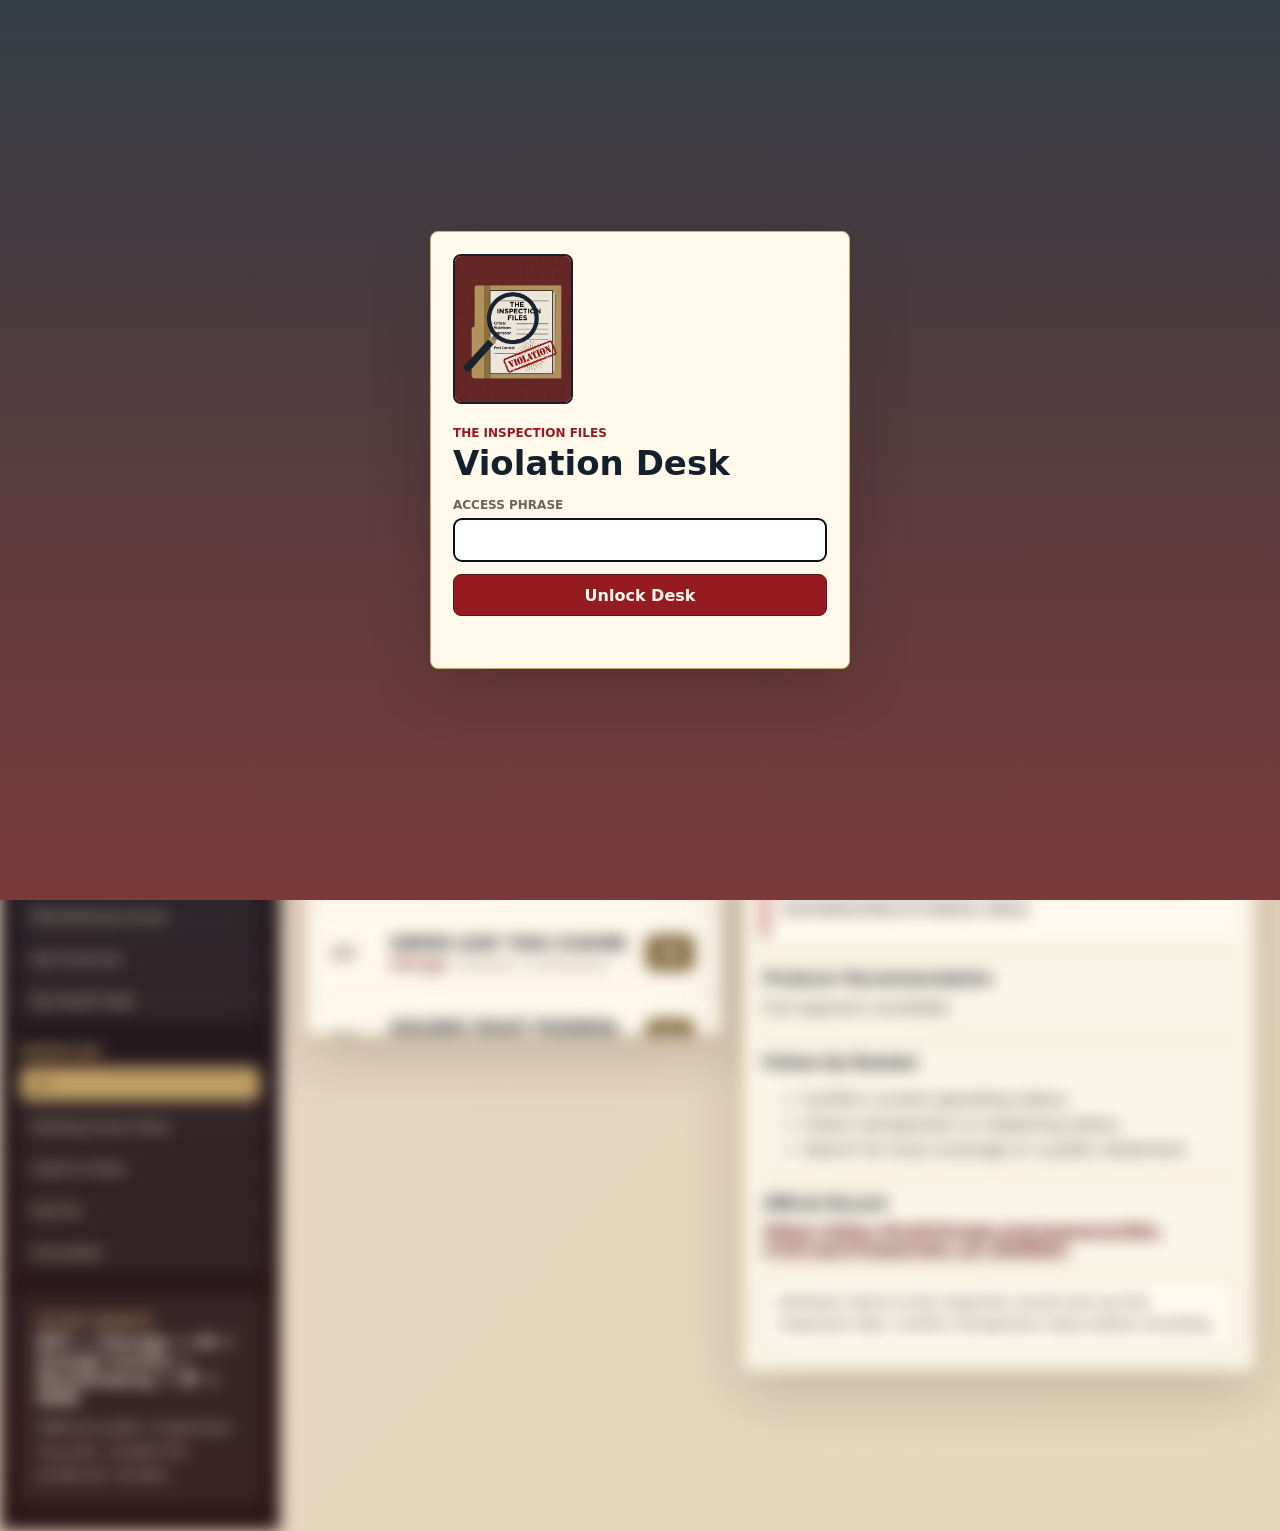
<file: index.template.html>
<!doctype html>
<html lang="en">
  <head>
    <meta charset="utf-8">
    <meta name="viewport" content="width=device-width, initial-scale=1">
    <title>The Inspection Files - Violation Desk</title>
    <link rel="stylesheet" href="styles.css">
  </head>
  <body class="auth-locked">
    <section id="loginGate" class="login-gate" aria-label="Violation Desk access">
      <div class="login-panel">
        <img class="login-logo" src="assets/inspection-files-logo.jpg" alt="The Inspection Files logo">
        <p class="kicker">The Inspection Files</p>
        <h1>Violation Desk</h1>
        <form id="loginForm" class="login-form">
          <label>
            <span>Access Phrase</span>
            <input id="accessPhrase" type="password" autocomplete="current-password" autofocus>
          </label>
          <button type="submit">Unlock Desk</button>
          <p id="loginError" class="login-error" role="alert"></p>
        </form>
      </div>
    </section>

    <div class="app-shell">
      <aside class="sidebar" aria-label="Violation Desk navigation">
        <div class="brand-block">
          <img class="brand-logo" src="assets/inspection-files-logo.jpg" alt="The Inspection Files logo">
          <div>
            <p class="kicker">The Inspection Files</p>
            <h1>Violation Desk</h1>
          </div>
        </div>

        <nav class="section-list" aria-label="Desk sections">
          <button class="section-button active" data-section="all">All Leads</button>
          <button class="section-button" data-section="The Closure Watch">Closure Watch</button>
          <button class="section-button" data-section="The Vermin Wire">Vermin Wire</button>
          <button class="section-button" data-section="The Gross Index">Gross Index</button>
        </nav>

        <div class="source-filter" aria-label="Source filters">
          <span class="label">Sources</span>
          <button class="source-button active" data-source="all">All</button>
          <button class="source-button" data-source="NYC">NYC</button>
          <button class="source-button" data-source="Chicago">Chicago</button>
          <button class="source-button" data-source="LA County">LA County</button>
          <button class="source-button" data-source="Orange County">Orange County</button>
          <button class="source-button" data-source="Mecklenburg County">Mecklenburg County</button>
          <button class="source-button" data-source="San Francisco">San Francisco</button>
          <button class="source-button" data-source="My Health Dept">My Health Dept</button>
        </div>

        <div class="workflow-filter" aria-label="Workflow filters">
          <span class="label">Workflow</span>
          <button class="workflow-button active" data-workflow="all">All</button>
          <button class="workflow-button" data-workflow="pending">Pending Future Show</button>
          <button class="workflow-button" data-workflow="used">Used on Show</button>
          <button class="workflow-button" data-workflow="declined">Decline</button>
          <button class="workflow-button" data-workflow="unmarked">Unmarked</button>
        </div>

        <div class="desk-card">
          <span class="label">Active Sources</span>
          <strong>NYC + Chicago + LA + Orange County + Mecklenburg + SF + MHD</strong>
          <p>Official public inspection records, ranked for producer review.</p>
        </div>
      </aside>

      <main class="workspace">
        <header class="topbar">
          <div>
            <p class="kicker">Weekly Rundown</p>
            <h2>Gross Index Lead Board</h2>
            <span id="generatedAt" class="refresh-stamp">Refreshing...</span>
          </div>
          <div class="toolbar">
            <button id="logoutButton" class="logout-button" type="button">Sign Out</button>
            <label class="search-box">
              <span>Search</span>
              <input id="searchInput" type="search" placeholder="Restaurant, city, violation...">
            </label>
            <label class="score-filter">
              <span>Minimum Score</span>
              <input id="scoreInput" type="range" min="45" max="90" value="45">
              <output id="scoreOutput">45</output>
            </label>
          </div>
        </header>

        <section class="stats-grid" aria-label="Rundown stats">
          <div class="stat">
            <span>Scored Leads</span>
            <strong id="leadCount">0</strong>
          </div>
          <div class="stat">
            <span>Top Score</span>
            <strong id="topScore">0</strong>
          </div>
          <div class="stat">
            <span>Case Briefs</span>
            <strong>5</strong>
          </div>
          <div class="stat">
            <span>Review Rule</span>
            <strong>Verify</strong>
          </div>
        </section>

        <section class="content-grid">
          <div class="lead-panel">
            <div class="panel-header">
              <h3>Ranked Leads</h3>
              <span id="visibleCount">0 visible</span>
            </div>
            <div id="leadList" class="lead-list"></div>
          </div>

          <article id="caseDetail" class="case-detail" aria-live="polite">
            <div class="empty-state">
              <p class="kicker">Select a lead</p>
              <h3>Open a Violation Desk Brief</h3>
              <p>Choose a ranked record to review the official detail, producer angle, and follow-up checklist.</p>
            </div>
          </article>
        </section>
      </main>
    </div>

    <script src="data.js?v=daily-refresh"></script>
    <script src="app.js?v=daily-refresh"></script>
  </body>
</html>
</file>
<file: styles.css>
:root {
  color-scheme: light;
  --ink: #111923;
  --muted: #6d6255;
  --line: #c9ad75;
  --paper: #eee3cf;
  --panel: #fbf5e7;
  --panel-strong: #fff9ec;
  --accent: #951b20;
  --accent-dark: #5f1518;
  --gold: #b89555;
  --gold-dark: #7c6237;
  --folder: #c0a064;
  --navy: #14212d;
  --green: #426f5d;
  --shadow: 0 18px 60px rgba(42, 19, 18, 0.2);
  font-family: Inter, ui-sans-serif, system-ui, -apple-system, BlinkMacSystemFont, "Segoe UI", sans-serif;
}

* {
  box-sizing: border-box;
}

body {
  margin: 0;
  min-height: 100vh;
  background:
    linear-gradient(135deg, rgba(149, 27, 32, 0.08), rgba(192, 160, 100, 0.16)),
    var(--paper);
  color: var(--ink);
}

button,
input {
  font: inherit;
}

body.auth-locked {
  overflow: hidden;
}

body.auth-locked .app-shell {
  filter: blur(8px);
  pointer-events: none;
  user-select: none;
}

.login-gate {
  position: fixed;
  inset: 0;
  z-index: 20;
  display: grid;
  place-items: center;
  padding: 24px;
  background:
    linear-gradient(180deg, rgba(20, 33, 45, 0.86), rgba(95, 21, 24, 0.82)),
    var(--paper);
}

body:not(.auth-locked) .login-gate {
  display: none;
}

.login-panel {
  width: min(420px, 100%);
  border: 1px solid var(--line);
  border-radius: 8px;
  background: var(--panel-strong);
  box-shadow: var(--shadow);
  padding: 22px;
}

.login-logo {
  width: 120px;
  aspect-ratio: 4 / 5;
  object-fit: cover;
  border: 2px solid var(--navy);
  border-radius: 8px;
  margin-bottom: 18px;
}

.login-panel h1 {
  color: var(--navy);
  margin-bottom: 18px;
}

.login-form {
  display: grid;
  gap: 12px;
}

.login-form label {
  display: grid;
  gap: 6px;
  color: var(--muted);
  font-size: 12px;
  font-weight: 800;
  text-transform: uppercase;
}

.login-form input {
  height: 44px;
  border: 1px solid var(--line);
  border-radius: 8px;
  background: #fff;
  color: var(--ink);
  padding: 0 12px;
}

.login-form button,
.logout-button {
  min-height: 42px;
  border: 1px solid var(--accent-dark);
  border-radius: 8px;
  background: var(--accent);
  color: #fff9ec;
  cursor: pointer;
  font-weight: 800;
}

.login-form button:hover,
.logout-button:hover {
  background: var(--accent-dark);
}

.login-error {
  min-height: 18px;
  margin: 0;
  color: var(--accent-dark);
  font-size: 13px;
  font-weight: 800;
}

.app-shell {
  min-height: 100vh;
  display: grid;
  grid-template-columns: 280px minmax(0, 1fr);
}

.sidebar {
  background:
    linear-gradient(180deg, rgba(20, 33, 45, 0.96), rgba(46, 21, 22, 0.98)),
    var(--navy);
  color: #fff4df;
  padding: 28px 20px;
  display: flex;
  flex-direction: column;
  gap: 28px;
}

.brand-block {
  display: grid;
  gap: 14px;
  border-bottom: 1px solid rgba(251, 245, 231, 0.2);
  padding-bottom: 22px;
}

.brand-logo {
  width: 100%;
  max-width: 212px;
  aspect-ratio: 4 / 5;
  object-fit: cover;
  object-position: center;
  border: 2px solid rgba(251, 245, 231, 0.78);
  border-radius: 8px;
  box-shadow: 0 12px 30px rgba(0, 0, 0, 0.28);
}

.kicker {
  color: var(--accent);
  font-size: 12px;
  font-weight: 800;
  letter-spacing: 0;
  margin: 0 0 6px;
  text-transform: uppercase;
}

.sidebar .kicker {
  color: #d5b36f;
}

h1,
h2,
h3,
h4,
p {
  margin-top: 0;
}

h1 {
  font-size: 34px;
  line-height: 1.02;
  margin-bottom: 0;
}

.section-list {
  display: grid;
  gap: 8px;
}

.section-button,
.source-button,
.workflow-button {
  width: 100%;
  min-height: 42px;
  border: 1px solid rgba(251, 245, 231, 0.2);
  border-radius: 8px;
  background: rgba(251, 245, 231, 0.05);
  color: #fff4df;
  cursor: pointer;
  text-align: left;
  padding: 0 12px;
}

.section-button:hover,
.section-button.active,
.source-button:hover,
.source-button.active,
.workflow-button:hover,
.workflow-button.active {
  background: var(--folder);
  color: #17120d;
}

.source-filter,
.workflow-filter {
  display: grid;
  gap: 8px;
}

.source-filter .label,
.workflow-filter .label {
  color: #d5b36f;
  font-size: 12px;
  font-weight: 800;
  text-transform: uppercase;
}

.source-button,
.workflow-button {
  min-height: 34px;
  font-size: 13px;
}

.desk-card {
  margin-top: auto;
  border: 1px solid rgba(251, 245, 231, 0.2);
  border-radius: 8px;
  padding: 16px;
  background: rgba(251, 245, 231, 0.06);
}

.desk-card .label,
.stat span,
.meta-grid span {
  display: block;
  color: var(--muted);
  font-size: 12px;
  font-weight: 800;
  margin-bottom: 4px;
  text-transform: uppercase;
}

.desk-card .label {
  color: #d5b36f;
}

.desk-card p {
  color: rgba(255, 244, 223, 0.74);
  line-height: 1.45;
  margin: 8px 0 0;
}

.workspace {
  padding: 24px;
  min-width: 0;
}

.topbar {
  display: flex;
  justify-content: space-between;
  gap: 18px;
  align-items: flex-end;
  margin-bottom: 18px;
}

.topbar h2 {
  font-size: 30px;
  margin-bottom: 0;
}

.refresh-stamp {
  display: block;
  margin-top: 8px;
  color: var(--muted);
  font-size: 12px;
  font-weight: 800;
  text-transform: uppercase;
}

.toolbar {
  display: flex;
  align-items: end;
  gap: 12px;
  flex-wrap: wrap;
}

.logout-button {
  padding: 0 14px;
}

.search-box,
.score-filter {
  display: grid;
  gap: 6px;
  color: var(--muted);
  font-size: 12px;
  font-weight: 800;
  text-transform: uppercase;
}

.search-box input {
  width: min(310px, 52vw);
  height: 42px;
  border: 1px solid var(--line);
  border-radius: 8px;
  background: #fff;
  color: var(--ink);
  padding: 0 12px;
}

.score-filter {
  grid-template-columns: 1fr auto;
  align-items: center;
  min-width: 180px;
}

.score-filter span {
  grid-column: 1 / -1;
}

.score-filter input {
  width: 150px;
  accent-color: var(--accent);
}

.score-filter output {
  color: var(--ink);
}

.stats-grid {
  display: grid;
  grid-template-columns: repeat(4, minmax(0, 1fr));
  gap: 12px;
  margin-bottom: 18px;
}

.stat {
  background: var(--panel-strong);
  border: 1px solid var(--line);
  border-radius: 8px;
  padding: 16px;
  box-shadow: inset 0 3px 0 rgba(192, 160, 100, 0.28);
}

.stat strong {
  display: block;
  font-size: 26px;
}

.content-grid {
  display: grid;
  grid-template-columns: minmax(380px, 0.9fr) minmax(360px, 1.1fr);
  gap: 18px;
  align-items: start;
}

.lead-panel,
.case-detail {
  min-height: 640px;
  background: var(--panel);
  border: 1px solid var(--line);
  border-radius: 8px;
  box-shadow: var(--shadow);
}

.panel-header {
  min-height: 58px;
  display: flex;
  align-items: center;
  justify-content: space-between;
  gap: 12px;
  padding: 16px;
  border-bottom: 1px solid var(--line);
}

.panel-header h3 {
  margin: 0;
}

.panel-header span {
  color: var(--muted);
  font-size: 13px;
  font-weight: 700;
}

.lead-list {
  display: grid;
  gap: 8px;
  padding: 12px;
  max-height: 720px;
  overflow: auto;
}

.lead-row {
  width: 100%;
  min-height: 76px;
  display: grid;
  grid-template-columns: 48px 1fr 52px;
  align-items: center;
  gap: 12px;
  border: 1px solid transparent;
  border-radius: 8px;
  background: rgba(255, 249, 236, 0.82);
  color: var(--ink);
  cursor: pointer;
  padding: 12px;
  text-align: left;
}

.lead-row:hover,
.lead-row.selected {
  border-color: var(--accent);
  background: #fffaf0;
}

.rank {
  color: var(--muted);
  font-weight: 800;
}

.lead-main {
  display: grid;
  gap: 4px;
  min-width: 0;
}

.lead-main strong,
.lead-main span {
  overflow: hidden;
  text-overflow: ellipsis;
  white-space: nowrap;
}

.lead-main span {
  color: var(--muted);
  font-size: 13px;
}

.lead-main em {
  color: var(--accent-dark);
  font-style: normal;
  font-weight: 900;
}

.workflow-badge {
  display: inline-flex;
  align-items: center;
  width: fit-content;
  min-height: 24px;
  border-radius: 8px;
  font-size: 12px;
  font-weight: 900;
  padding: 0 8px;
}

.lead-main .workflow-badge {
  white-space: normal;
}

.workflow-pending {
  background: rgba(184, 149, 85, 0.18);
  color: #6f4f1d;
}

.workflow-used {
  background: rgba(66, 111, 93, 0.18);
  color: #245340;
}

.workflow-declined {
  background: rgba(149, 27, 32, 0.12);
  color: var(--accent-dark);
}

.score-pill,
.score-medallion {
  display: inline-grid;
  place-items: center;
  border-radius: 8px;
  color: #fff;
  font-weight: 900;
}

.score-pill {
  width: 48px;
  height: 36px;
}

.score-medallion {
  width: 62px;
  height: 54px;
  font-size: 22px;
}

.score-hot {
  background: var(--accent);
}

.score-warm {
  background: var(--gold-dark);
}

.score-watch {
  background: var(--green);
}

.case-detail {
  padding: 20px;
}

.detail-header {
  display: flex;
  align-items: start;
  justify-content: space-between;
  gap: 16px;
  border-bottom: 1px solid var(--line);
  padding-bottom: 18px;
  margin-bottom: 18px;
}

.detail-header h3 {
  font-size: 28px;
  margin-bottom: 0;
}

.source-badge {
  display: inline-flex;
  align-items: center;
  min-height: 28px;
  margin-top: 10px;
  border: 1px solid rgba(149, 27, 32, 0.26);
  border-radius: 8px;
  background: rgba(149, 27, 32, 0.08);
  color: var(--accent-dark);
  font-size: 13px;
  font-weight: 900;
  padding: 0 10px;
}

.detail-badges {
  display: flex;
  flex-wrap: wrap;
  gap: 8px;
}

.workflow-panel {
  border: 1px solid var(--line);
  border-radius: 8px;
  background: rgba(255, 249, 236, 0.78);
  padding: 14px;
  margin-bottom: 18px;
}

.workflow-panel h4 {
  font-size: 14px;
  margin-bottom: 10px;
}

.workflow-actions {
  display: flex;
  flex-wrap: wrap;
  gap: 8px;
}

.status-action {
  min-height: 36px;
  border: 1px solid var(--line);
  border-radius: 8px;
  background: #fffaf0;
  color: var(--ink);
  cursor: pointer;
  font-weight: 800;
  padding: 0 10px;
}

.status-action:hover,
.status-action.active {
  border-color: var(--accent);
  background: var(--accent);
  color: #fffaf0;
}

.status-action.clear {
  color: var(--muted);
}

.meta-grid {
  display: grid;
  grid-template-columns: repeat(2, minmax(0, 1fr));
  gap: 12px;
  margin-bottom: 18px;
}

.meta-grid div {
  border: 1px solid var(--line);
  border-radius: 8px;
  background: rgba(255, 249, 236, 0.78);
  padding: 12px;
}

.detail-section {
  border-top: 1px solid var(--line);
  padding-top: 16px;
  margin-top: 16px;
}

.detail-section h4 {
  font-size: 15px;
  margin-bottom: 8px;
}

.quote {
  border-left: 4px solid var(--accent);
  background: #fffaf0;
  padding: 14px;
  border-radius: 0 8px 8px 0;
  line-height: 1.5;
}

.detail-section p,
.detail-section li,
.legal-note {
  color: #37322e;
  line-height: 1.55;
}

.detail-section a {
  color: var(--accent-dark);
  overflow-wrap: anywhere;
  font-weight: 700;
}

.legal-note {
  margin-top: 18px;
  border-radius: 8px;
  background: #fffaf0;
  border: 1px solid var(--line);
  padding: 14px;
  font-size: 14px;
}

.empty-state,
.empty-list {
  padding: 28px;
  color: var(--muted);
}

.empty-state h3 {
  color: var(--ink);
}

@media (max-width: 1040px) {
  .app-shell {
    grid-template-columns: 1fr;
  }

  .sidebar {
    position: static;
  }

  .content-grid,
  .stats-grid {
    grid-template-columns: 1fr;
  }

  .topbar {
    align-items: stretch;
    flex-direction: column;
  }
}

@media (max-width: 640px) {
  .workspace {
    padding: 14px;
  }

  .topbar h2,
  .detail-header h3 {
    font-size: 24px;
  }

  .toolbar,
  .search-box input,
  .score-filter,
  .score-filter input {
    width: 100%;
  }

  .lead-row {
    grid-template-columns: 40px 1fr;
  }

  .score-pill {
    grid-column: 2;
    justify-self: start;
  }

  .meta-grid {
    grid-template-columns: 1fr;
  }
}
</file>
